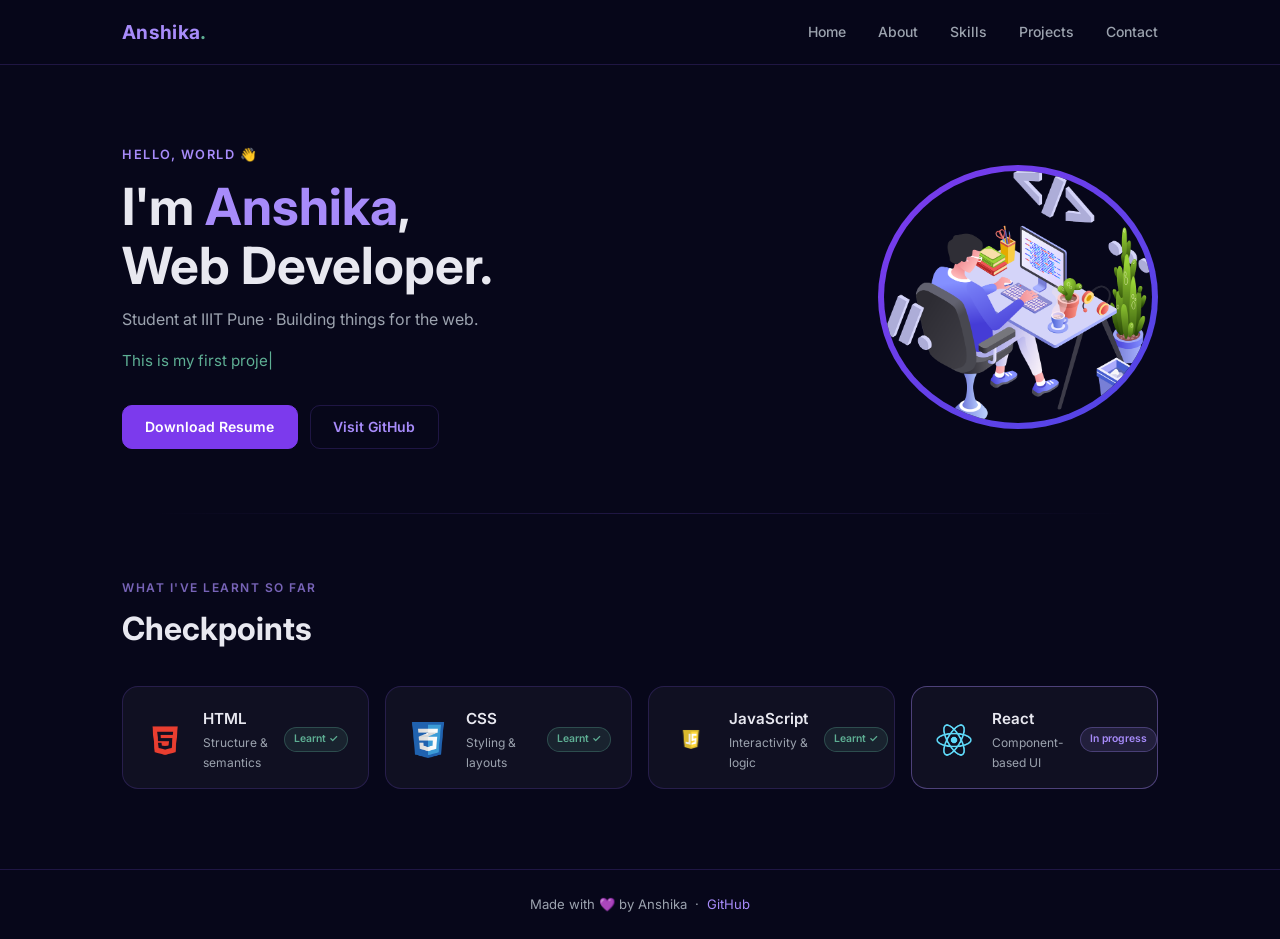
<file: index.html>
<!DOCTYPE html>
<html lang="en">
<head>
  <meta charset="UTF-8">
  <meta name="viewport" content="width=device-width, initial-scale=1.0">
  <title>Anshika | Web Developer</title>
  <link rel="preconnect" href="https://fonts.googleapis.com">
  <link rel="preconnect" href="https://fonts.gstatic.com" crossorigin>
  <link href="https://fonts.googleapis.com/css2?family=Inter:wght@400;500;600;700&display=swap" rel="stylesheet">
  <link rel="stylesheet" href="style.css">
</head>
<body>

  
  <header>
    <nav>
      <div class="logo">Anshika<span class="dot">.</span></div>
      <ul class="nav-links">
        <li><a href="#home">Home</a></li>
        <li><a href="#about">About</a></li>
        <li><a href="#skills">Skills</a></li>
        <li><a href="#projects">Projects</a></li>
        <li><a href="#contact">Contact</a></li>
      </ul>
      <button class="nav-toggle" aria-label="Toggle menu">&#9776;</button>
    </nav>
  </header>

  <main>


    <section class="hero" id="home">
      <div class="hero-text">
        <p class="eyebrow">Hello, World 👋</p>
        <h1>I'm <span class="accent">Anshika</span>,<br>Web Developer.</h1>
        <p class="hero-sub">Student at IIIT Pune · Building things for the web.</p>
        <p class="typed-wrapper"><span id="typed-text"></span><span class="cursor">|</span></p>
        <div class="hero-btns">
          <a href="#" class="btn btn-primary">Download Resume</a>
          <a href="https://github.com" target="_blank" class="btn btn-outline">Visit GitHub</a>
        </div>
      </div>
      <div class="hero-image">
        <div class="avatar-glow">
          <img src="developer.png" alt="Developer illustration">
        </div>
      </div>
    </section>

    <section class="skills-section" id="skills">
      <p class="section-eyebrow">What I've learnt so far</p>
      <h2 class="section-title">Checkpoints</h2>
      <div class="skills-grid">

        <div class="skill-card">
          <div class="skill-icon">
            <img src="html logo.png" alt="HTML">
          </div>
          <div class="skill-info">
            <h3>HTML</h3>
            <p>Structure & semantics</p>
          </div>
          <span class="badge badge-done">Learnt ✓</span>
        </div>

        <div class="skill-card">
          <div class="skill-icon">
            <img src="css-icon.png" alt="CSS">
          </div>
          <div class="skill-info">
            <h3>CSS</h3>
            <p>Styling & layouts</p>
          </div>
          <span class="badge badge-done">Learnt ✓</span>
        </div>

        <div class="skill-card">
          <div class="skill-icon">
            <img src="javascript-39395.png" alt="JavaScript">
          </div>
          <div class="skill-info">
            <h3>JavaScript</h3>
            <p>Interactivity & logic</p>
          </div>
          <span class="badge badge-done">Learnt ✓</span>
        </div>

        <div class="skill-card skill-card--active">
          <div class="skill-icon">
            <img src="React.png" alt="React">
          </div>
          <div class="skill-info">
            <h3>React</h3>
            <p>Component-based UI</p>
          </div>
          <span class="badge badge-wip">In progress</span>
        </div>

      </div>
    </section>

  </main>

  <footer>
    <p>Made with 💜 by Anshika &nbsp;·&nbsp; <a href="https://github.com" target="_blank">GitHub</a></p>
  </footer>

  <script>
  
    const phrases = [
      'This is my first project ✨',
      'I am excited to do it!!',
      'Always learning, always building 🚀'
    ];
    let pi = 0, ci = 0, deleting = false;
    const el = document.getElementById('typed-text');

    function tick() {
      const full = phrases[pi];
      if (!deleting) {
        ci++;
        el.textContent = full.slice(0, ci);
        if (ci === full.length) {
          deleting = true;
          setTimeout(tick, 1800);
          return;
        }
      } else {
        ci--;
        el.textContent = full.slice(0, ci);
        if (ci === 0) {
          deleting = false;
          pi = (pi + 1) % phrases.length;
        }
      }
      setTimeout(tick, deleting ? 40 : 65);
    }
    tick();

    document.querySelector('.nav-toggle').addEventListener('click', () => {
      document.querySelector('.nav-links').classList.toggle('open');
    });
  </script>

</body>
</html>
</file>
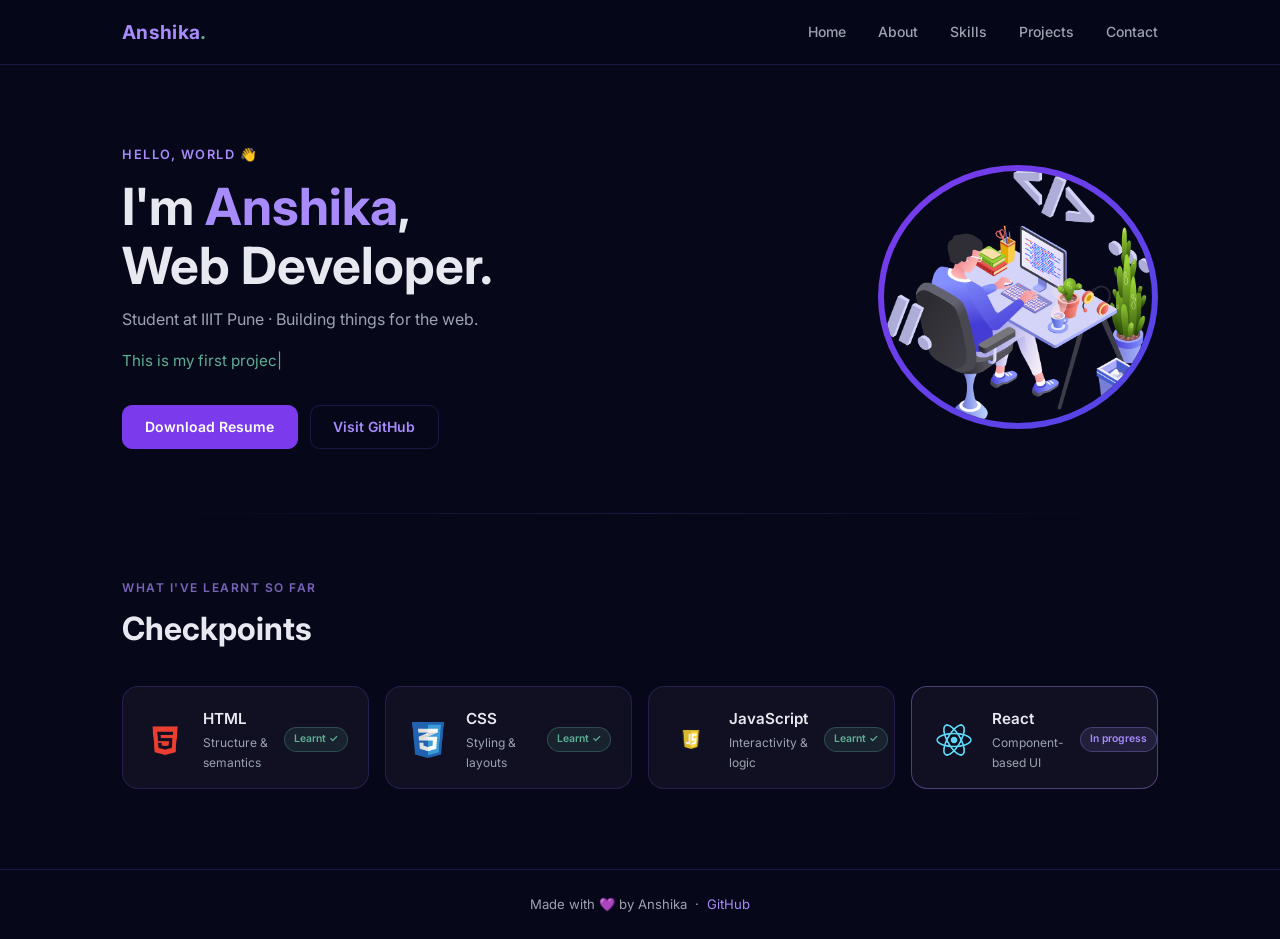
<file: my-index.html>
<!DOCTYPE html>
<html lang="en">
<head>
  <meta charset="UTF-8">
  <meta name="viewport" content="width=device-width, initial-scale=1.0">
  <title>Anshika | Web Developer</title>
  <link rel="preconnect" href="https://fonts.googleapis.com">
  <link rel="preconnect" href="https://fonts.gstatic.com" crossorigin>
  <link href="https://fonts.googleapis.com/css2?family=Inter:wght@400;500;600;700&display=swap" rel="stylesheet">
  <link rel="stylesheet" href="my-style.css">
</head>
<body>

  <!-- NAV -->
  <header>
    <nav>
      <div class="logo">Anshika<span class="dot">.</span></div>
      <ul class="nav-links">
        <li><a href="#home">Home</a></li>
        <li><a href="#about">About</a></li>
        <li><a href="#skills">Skills</a></li>
        <li><a href="#projects">Projects</a></li>
        <li><a href="#contact">Contact</a></li>
      </ul>
      <button class="nav-toggle" aria-label="Toggle menu">&#9776;</button>
    </nav>
  </header>

  <main>

    <!-- HERO -->
    <section class="hero" id="home">
      <div class="hero-text">
        <p class="eyebrow">Hello, World 👋</p>
        <h1>I'm <span class="accent">Anshika</span>,<br>Web Developer.</h1>
        <p class="hero-sub">Student at IIIT Pune · Building things for the web.</p>
        <p class="typed-wrapper"><span id="typed-text"></span><span class="cursor">|</span></p>
        <div class="hero-btns">
          <a href="#" class="btn btn-primary">Download Resume</a>
          <a href="https://github.com" target="_blank" class="btn btn-outline">Visit GitHub</a>
        </div>
      </div>
      <div class="hero-image">
        <div class="avatar-glow">
          <img src="developer.png" alt="Developer illustration">
        </div>
      </div>
    </section>

    <!-- SKILLS -->
    <section class="skills-section" id="skills">
      <p class="section-eyebrow">What I've learnt so far</p>
      <h2 class="section-title">Checkpoints</h2>
      <div class="skills-grid">

        <div class="skill-card">
          <div class="skill-icon">
            <img src="html logo.png" alt="HTML">
          </div>
          <div class="skill-info">
            <h3>HTML</h3>
            <p>Structure & semantics</p>
          </div>
          <span class="badge badge-done">Learnt ✓</span>
        </div>

        <div class="skill-card">
          <div class="skill-icon">
            <img src="css-icon.png" alt="CSS">
          </div>
          <div class="skill-info">
            <h3>CSS</h3>
            <p>Styling & layouts</p>
          </div>
          <span class="badge badge-done">Learnt ✓</span>
        </div>

        <div class="skill-card">
          <div class="skill-icon">
            <img src="javascript-39395.png" alt="JavaScript">
          </div>
          <div class="skill-info">
            <h3>JavaScript</h3>
            <p>Interactivity & logic</p>
          </div>
          <span class="badge badge-done">Learnt ✓</span>
        </div>

        <div class="skill-card skill-card--active">
          <div class="skill-icon">
            <img src="React.png" alt="React">
          </div>
          <div class="skill-info">
            <h3>React</h3>
            <p>Component-based UI</p>
          </div>
          <span class="badge badge-wip">In progress</span>
        </div>

      </div>
    </section>

  </main>

  <footer>
    <p>Made with 💜 by Anshika &nbsp;·&nbsp; <a href="https://github.com" target="_blank">GitHub</a></p>
  </footer>

  <script>
    // Typewriter
    const phrases = [
      'This is my first project ✨',
      'I am excited to do it!!',
      'Always learning, always building 🚀'
    ];
    let pi = 0, ci = 0, deleting = false;
    const el = document.getElementById('typed-text');

    function tick() {
      const full = phrases[pi];
      if (!deleting) {
        ci++;
        el.textContent = full.slice(0, ci);
        if (ci === full.length) {
          deleting = true;
          setTimeout(tick, 1800);
          return;
        }
      } else {
        ci--;
        el.textContent = full.slice(0, ci);
        if (ci === 0) {
          deleting = false;
          pi = (pi + 1) % phrases.length;
        }
      }
      setTimeout(tick, deleting ? 40 : 65);
    }
    tick();

    // Mobile nav toggle
    document.querySelector('.nav-toggle').addEventListener('click', () => {
      document.querySelector('.nav-links').classList.toggle('open');
    });
  </script>

</body>
</html>
</file>
<file: style.css>
*, *::before, *::after {
  margin: 0;
  padding: 0;
  box-sizing: border-box;
}

:root {
  --bg:          #07071a;
  --bg-card:     rgba(255, 255, 255, 0.04);
  --bg-card-hover: rgba(120, 80, 220, 0.09);
  --purple:      #7c3aed;
  --purple-light: #a78bfa;
  --purple-faint: rgba(124, 58, 237, 0.18);
  --green:       #5eaf94;
  --text:        #e8e8f0;
  --text-muted:  #9ca3af;
  --border:      rgba(120, 80, 220, 0.22);
  --radius:      10px;
  --radius-lg:   16px;
}

html {
  scroll-behavior: smooth;
}

body {
  background-color: var(--bg);
  color: var(--text);
  font-family: 'Inter', sans-serif;
  font-size: 16px;
  line-height: 1.6;
}

a {
  color: inherit;
  text-decoration: none;
}

img {
  display: block;
  max-width: 100%;
}



header {
  position: sticky;
  top: 0;
  z-index: 100;
  background: rgba(7, 7, 26, 0.92);
  backdrop-filter: blur(10px);
  border-bottom: 1px solid var(--border);
}

nav {
  max-width: 1100px;
  margin: 0 auto;
  padding: 0 2rem;
  height: 64px;
  display: flex;
  align-items: center;
  justify-content: space-between;
}

.logo {
  font-size: 1.2rem;
  font-weight: 700;
  color: var(--purple-light);
  letter-spacing: 0.3px;
}

.logo .dot {
  color: var(--green);
}

.nav-links {
  display: flex;
  list-style: none;
  gap: 2rem;
}

.nav-links a {
  font-size: 0.875rem;
  font-weight: 500;
  color: var(--text-muted);
  transition: color 0.2s;
}

.nav-links a:hover {
  color: var(--purple-light);
}

.nav-toggle {
  display: none;
  background: none;
  border: none;
  color: var(--text);
  font-size: 1.4rem;
  cursor: pointer;
}



.hero {
  max-width: 1100px;
  margin: 0 auto;
  padding: 5rem 2rem 4rem;
  display: flex;
  align-items: center;
  justify-content: space-between;
  gap: 3rem;
}

.hero-text {
  flex: 1;
  max-width: 560px;
}

.eyebrow {
  font-size: 0.8rem;
  font-weight: 600;
  letter-spacing: 1.5px;
  text-transform: uppercase;
  color: var(--purple-light);
  margin-bottom: 0.75rem;
}

.hero-text h1 {
  font-size: clamp(2.2rem, 5vw, 3.2rem);
  font-weight: 700;
  line-height: 1.15;
  margin-bottom: 0.75rem;
}

.accent {
  color: var(--purple-light);
}

.hero-sub {
  font-size: 1rem;
  color: var(--text-muted);
  margin-bottom: 1rem;
}

.typed-wrapper {
  font-size: 0.95rem;
  color: var(--green);
  min-height: 1.5rem;
  margin-bottom: 2rem;
}

.cursor {
  animation: blink 0.85s step-end infinite;
  color: var(--green);
}

@keyframes blink {
  0%, 100% { opacity: 1; }
  50%       { opacity: 0; }
}

.hero-btns {
  display: flex;
  gap: 0.75rem;
  flex-wrap: wrap;
}

.btn {
  display: inline-block;
  padding: 0.6rem 1.4rem;
  border-radius: var(--radius);
  font-size: 0.875rem;
  font-weight: 600;
  cursor: pointer;
  transition: all 0.2s ease;
  border: 1.5px solid transparent;
}

.btn-primary {
  background: var(--purple);
  border-color: var(--purple);
  color: #fff;
}

.btn-primary:hover {
  background: #6d28d9;
  border-color: #6d28d9;
  transform: translateY(-1px);
}

.btn-outline {
  background: transparent;
  border-color: var(--border);
  color: var(--purple-light);
}

.btn-outline:hover {
  background: var(--purple-faint);
  border-color: var(--purple-light);
  transform: translateY(-1px);
}


.hero-image {
  flex-shrink: 0;
}

.avatar-glow {
  width: 280px;
  padding: 6px;
  border-radius: 50%;
  background: linear-gradient(135deg, var(--purple), #4f46e5);
}

.avatar-glow img {
  width: 100%;
  border-radius: 50%;
  background: var(--bg);
}



.skills-section::before {
  content: '';
  display: block;
  height: 1px;
  background: linear-gradient(to right, transparent, var(--border), transparent);
  margin: 0 2rem 4rem;
}



.skills-section {
  max-width: 1100px;
  margin: 0 auto;
  padding: 0 2rem 5rem;
}

.section-eyebrow {
  font-size: 0.75rem;
  font-weight: 600;
  letter-spacing: 1.5px;
  text-transform: uppercase;
  color: var(--purple-light);
  margin-bottom: 0.4rem;
  opacity: 0.7;
}

.section-title {
  font-size: clamp(1.5rem, 3vw, 2rem);
  font-weight: 700;
  margin-bottom: 2rem;
}

.skills-grid {
  display: grid;
  grid-template-columns: repeat(auto-fit, minmax(220px, 1fr));
  gap: 1rem;
}

.skill-card {
  background: var(--bg-card);
  border: 1px solid var(--border);
  border-radius: var(--radius-lg);
  padding: 1.25rem 1.25rem 1rem;
  display: flex;
  align-items: center;
  gap: 1rem;
  transition: background 0.2s, border-color 0.2s, transform 0.2s;
  position: relative;
}

.skill-card:hover {
  background: var(--bg-card-hover);
  border-color: rgba(120, 80, 220, 0.5);
  transform: translateY(-3px);
}

.skill-card--active {
  border-color: rgba(167, 139, 250, 0.4);
}

.skill-icon {
  width: 44px;
  height: 44px;
  flex-shrink: 0;
  display: flex;
  align-items: center;
  justify-content: center;
}

.skill-icon img {
  width: 36px;
  height: 36px;
  object-fit: contain;
}

.skill-info {
  flex: 1;
}

.skill-info h3 {
  font-size: 0.95rem;
  font-weight: 600;
  color: var(--text);
  margin-bottom: 0.1rem;
}

.skill-info p {
  font-size: 0.75rem;
  color: var(--text-muted);
}


.badge {
  font-size: 0.65rem;
  font-weight: 600;
  padding: 3px 9px;
  border-radius: 20px;
  white-space: nowrap;
  flex-shrink: 0;
}

.badge-done {
  background: rgba(94, 175, 148, 0.12);
  color: var(--green);
  border: 1px solid rgba(94, 175, 148, 0.3);
}

.badge-wip {
  background: rgba(167, 139, 250, 0.12);
  color: var(--purple-light);
  border: 1px solid rgba(167, 139, 250, 0.3);
}

footer {
  border-top: 1px solid var(--border);
  padding: 1.5rem 2rem;
  text-align: center;
  font-size: 0.82rem;
  color: var(--text-muted);
}

footer a {
  color: var(--purple-light);
}

footer a:hover {
  text-decoration: underline;
}


@media (max-width: 768px) {
  .hero {
    flex-direction: column-reverse;
    text-align: center;
    padding-top: 3rem;
  }

  .hero-btns {
    justify-content: center;
  }

  .avatar-glow {
    width: 180px;
  }

  .nav-toggle {
    display: block;
  }

  .nav-links {
    display: none;
    position: absolute;
    top: 64px;
    left: 0;
    right: 0;
    background: rgba(7, 7, 26, 0.97);
    flex-direction: column;
    padding: 1.5rem 2rem;
    gap: 1.25rem;
    border-bottom: 1px solid var(--border);
  }

  .nav-links.open {
    display: flex;
  }

  .skills-section::before {
    margin: 0 0 3rem;
  }
}
</file>
<file: my-style.css>
*, *::before, *::after {
  margin: 0;
  padding: 0;
  box-sizing: border-box;
}

:root {
  --bg:          #07071a;
  --bg-card:     rgba(255, 255, 255, 0.04);
  --bg-card-hover: rgba(120, 80, 220, 0.09);
  --purple:      #7c3aed;
  --purple-light: #a78bfa;
  --purple-faint: rgba(124, 58, 237, 0.18);
  --green:       #5eaf94;
  --text:        #e8e8f0;
  --text-muted:  #9ca3af;
  --border:      rgba(120, 80, 220, 0.22);
  --radius:      10px;
  --radius-lg:   16px;
}

html {
  scroll-behavior: smooth;
}

body {
  background-color: var(--bg);
  color: var(--text);
  font-family: 'Inter', sans-serif;
  font-size: 16px;
  line-height: 1.6;
}

a {
  color: inherit;
  text-decoration: none;
}

img {
  display: block;
  max-width: 100%;
}



header {
  position: sticky;
  top: 0;
  z-index: 100;
  background: rgba(7, 7, 26, 0.92);
  backdrop-filter: blur(10px);
  border-bottom: 1px solid var(--border);
}

nav {
  max-width: 1100px;
  margin: 0 auto;
  padding: 0 2rem;
  height: 64px;
  display: flex;
  align-items: center;
  justify-content: space-between;
}

.logo {
  font-size: 1.2rem;
  font-weight: 700;
  color: var(--purple-light);
  letter-spacing: 0.3px;
}

.logo .dot {
  color: var(--green);
}

.nav-links {
  display: flex;
  list-style: none;
  gap: 2rem;
}

.nav-links a {
  font-size: 0.875rem;
  font-weight: 500;
  color: var(--text-muted);
  transition: color 0.2s;
}

.nav-links a:hover {
  color: var(--purple-light);
}

.nav-toggle {
  display: none;
  background: none;
  border: none;
  color: var(--text);
  font-size: 1.4rem;
  cursor: pointer;
}



.hero {
  max-width: 1100px;
  margin: 0 auto;
  padding: 5rem 2rem 4rem;
  display: flex;
  align-items: center;
  justify-content: space-between;
  gap: 3rem;
}

.hero-text {
  flex: 1;
  max-width: 560px;
}

.eyebrow {
  font-size: 0.8rem;
  font-weight: 600;
  letter-spacing: 1.5px;
  text-transform: uppercase;
  color: var(--purple-light);
  margin-bottom: 0.75rem;
}

.hero-text h1 {
  font-size: clamp(2.2rem, 5vw, 3.2rem);
  font-weight: 700;
  line-height: 1.15;
  margin-bottom: 0.75rem;
}

.accent {
  color: var(--purple-light);
}

.hero-sub {
  font-size: 1rem;
  color: var(--text-muted);
  margin-bottom: 1rem;
}

.typed-wrapper {
  font-size: 0.95rem;
  color: var(--green);
  min-height: 1.5rem;
  margin-bottom: 2rem;
}

.cursor {
  animation: blink 0.85s step-end infinite;
  color: var(--green);
}

@keyframes blink {
  0%, 100% { opacity: 1; }
  50%       { opacity: 0; }
}

.hero-btns {
  display: flex;
  gap: 0.75rem;
  flex-wrap: wrap;
}

.btn {
  display: inline-block;
  padding: 0.6rem 1.4rem;
  border-radius: var(--radius);
  font-size: 0.875rem;
  font-weight: 600;
  cursor: pointer;
  transition: all 0.2s ease;
  border: 1.5px solid transparent;
}

.btn-primary {
  background: var(--purple);
  border-color: var(--purple);
  color: #fff;
}

.btn-primary:hover {
  background: #6d28d9;
  border-color: #6d28d9;
  transform: translateY(-1px);
}

.btn-outline {
  background: transparent;
  border-color: var(--border);
  color: var(--purple-light);
}

.btn-outline:hover {
  background: var(--purple-faint);
  border-color: var(--purple-light);
  transform: translateY(-1px);
}


.hero-image {
  flex-shrink: 0;
}

.avatar-glow {
  width: 280px;
  padding: 6px;
  border-radius: 50%;
  background: linear-gradient(135deg, var(--purple), #4f46e5);
}

.avatar-glow img {
  width: 100%;
  border-radius: 50%;
  background: var(--bg);
}



.skills-section::before {
  content: '';
  display: block;
  height: 1px;
  background: linear-gradient(to right, transparent, var(--border), transparent);
  margin: 0 2rem 4rem;
}



.skills-section {
  max-width: 1100px;
  margin: 0 auto;
  padding: 0 2rem 5rem;
}

.section-eyebrow {
  font-size: 0.75rem;
  font-weight: 600;
  letter-spacing: 1.5px;
  text-transform: uppercase;
  color: var(--purple-light);
  margin-bottom: 0.4rem;
  opacity: 0.7;
}

.section-title {
  font-size: clamp(1.5rem, 3vw, 2rem);
  font-weight: 700;
  margin-bottom: 2rem;
}

.skills-grid {
  display: grid;
  grid-template-columns: repeat(auto-fit, minmax(220px, 1fr));
  gap: 1rem;
}

.skill-card {
  background: var(--bg-card);
  border: 1px solid var(--border);
  border-radius: var(--radius-lg);
  padding: 1.25rem 1.25rem 1rem;
  display: flex;
  align-items: center;
  gap: 1rem;
  transition: background 0.2s, border-color 0.2s, transform 0.2s;
  position: relative;
}

.skill-card:hover {
  background: var(--bg-card-hover);
  border-color: rgba(120, 80, 220, 0.5);
  transform: translateY(-3px);
}

.skill-card--active {
  border-color: rgba(167, 139, 250, 0.4);
}

.skill-icon {
  width: 44px;
  height: 44px;
  flex-shrink: 0;
  display: flex;
  align-items: center;
  justify-content: center;
}

.skill-icon img {
  width: 36px;
  height: 36px;
  object-fit: contain;
}

.skill-info {
  flex: 1;
}

.skill-info h3 {
  font-size: 0.95rem;
  font-weight: 600;
  color: var(--text);
  margin-bottom: 0.1rem;
}

.skill-info p {
  font-size: 0.75rem;
  color: var(--text-muted);
}


.badge {
  font-size: 0.65rem;
  font-weight: 600;
  padding: 3px 9px;
  border-radius: 20px;
  white-space: nowrap;
  flex-shrink: 0;
}

.badge-done {
  background: rgba(94, 175, 148, 0.12);
  color: var(--green);
  border: 1px solid rgba(94, 175, 148, 0.3);
}

.badge-wip {
  background: rgba(167, 139, 250, 0.12);
  color: var(--purple-light);
  border: 1px solid rgba(167, 139, 250, 0.3);
}

footer {
  border-top: 1px solid var(--border);
  padding: 1.5rem 2rem;
  text-align: center;
  font-size: 0.82rem;
  color: var(--text-muted);
}

footer a {
  color: var(--purple-light);
}

footer a:hover {
  text-decoration: underline;
}


@media (max-width: 768px) {
  .hero {
    flex-direction: column-reverse;
    text-align: center;
    padding-top: 3rem;
  }

  .hero-btns {
    justify-content: center;
  }

  .avatar-glow {
    width: 180px;
  }

  .nav-toggle {
    display: block;
  }

  .nav-links {
    display: none;
    position: absolute;
    top: 64px;
    left: 0;
    right: 0;
    background: rgba(7, 7, 26, 0.97);
    flex-direction: column;
    padding: 1.5rem 2rem;
    gap: 1.25rem;
    border-bottom: 1px solid var(--border);
  }

  .nav-links.open {
    display: flex;
  }

  .skills-section::before {
    margin: 0 0 3rem;
  }
}
</file>
